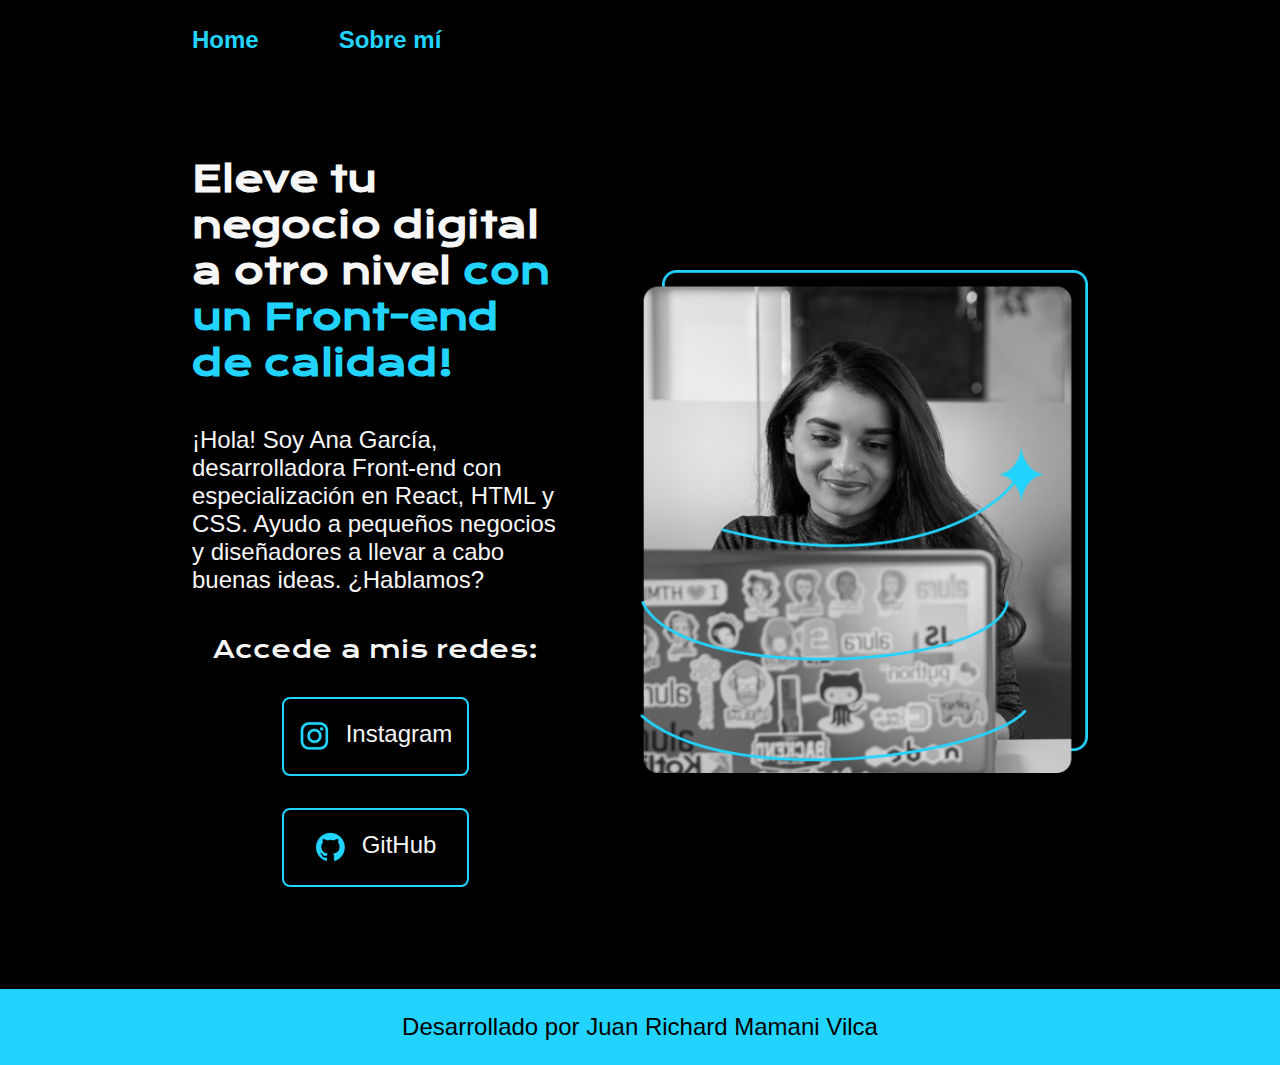
<file: index.html>
<!DOCTYPE html>
<html lang="es-mx">
<head>
    <meta charset="UTF-8"> 
    <meta http-equiv="X-UA-Compatible" content="IE=edge">
    <meta name="viewport" content="width=device-width, initial-scale=1.0">
    <title>Portafolio</title>
    <link rel="stylesheet" href="./styles/style.css">
</head>
<body>
    <header class="header">
        <nav class="header__menu">
            <a href="index.html" class="header__menu__link">Home</a>
            <a href="about.html" class="header__menu__link">Sobre mí</a>
        </nav>
    </header>
    <main class="presentacion">
        <section class="presentacion__contenido">
            <h1 class="presentacion__contenido__titulo">
                Eleve tu negocio digital a otro nivel 
                <strong class="titulo-destaque">con un Front-end de calidad!
                </strong></h1>
                <p class="presentacion__contenido__texto">¡Hola! Soy Ana García, desarrolladora Front-end con
                    especialización en React, HTML y CSS. Ayudo a pequeños
                    negocios y diseñadores a llevar a cabo buenas ideas.
                    ¿Hablamos?

                </p>
                <div class="presentacion__enlaces">
                    <h2 class="presentacion__enlaces__subtitulo">Accede a mis redes:</h2>
                    <a class="presentacion__enlaces__link" href="https://instagram.com/">
                        <img src="./assets/instagram.png" alt=""> Instagram</a>
                    <a class="presentacion__enlaces__link" href="https://github.com/">
                        <img src="./assets/github.png" alt=""> GitHub</a>
                </div>
        </section>
            <img class="presentacion__imagen" src="./assets/Imagem.png" alt="Foto de Ana García desarrolando un proyecto">
    </main>
    <footer class="footer">
        <p>Desarrollado por Juan Richard Mamani Vilca</p>
    </footer>
</body>
</html>
<!-- este es un comentario-->
</file>
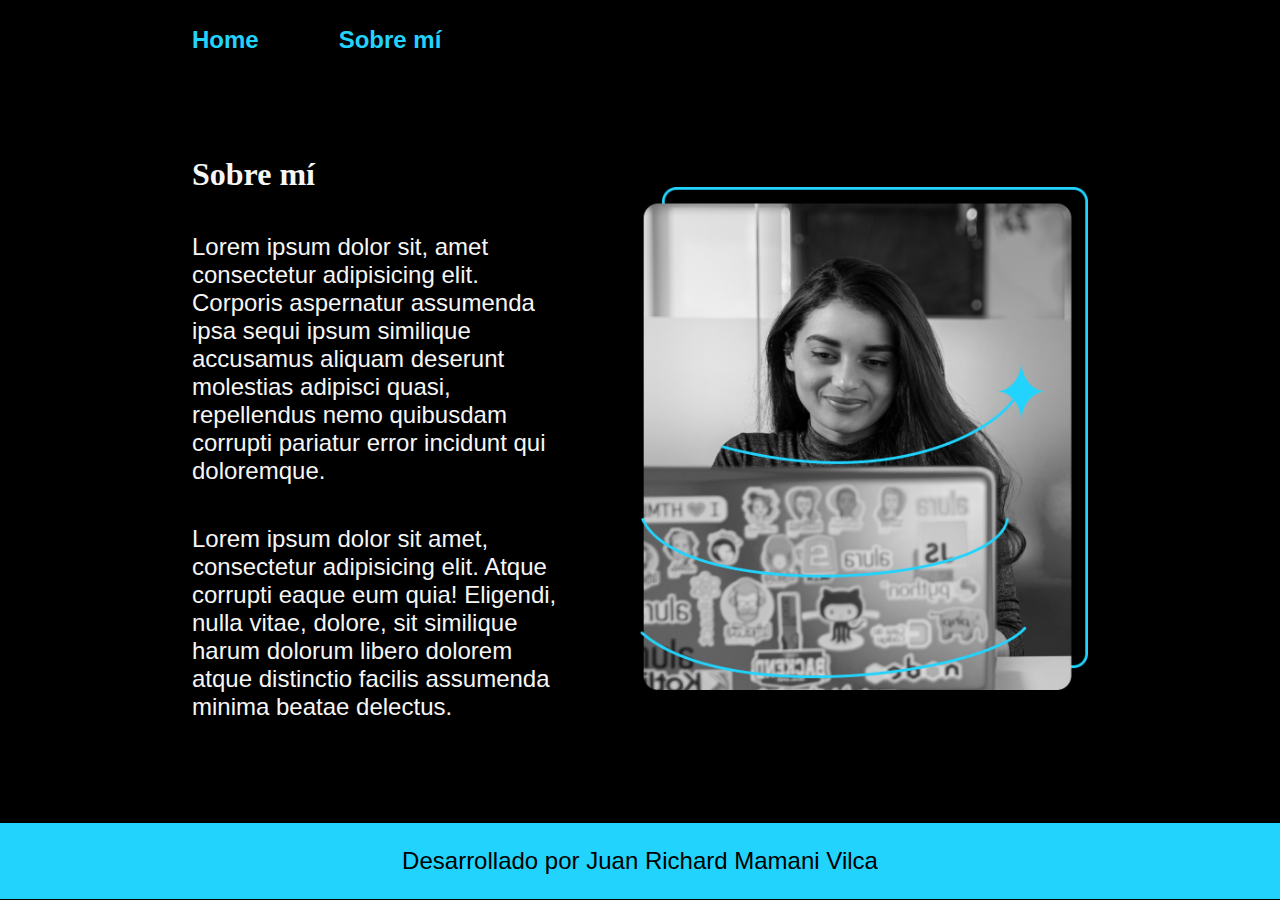
<file: about.html>
<!DOCTYPE html>
<html lang="es-mx">
<head>
    <meta charset="UTF-8">
    <meta name="viewport" content="width=device-width, initial-scale=1.0">
    <title>Sobre mí</title>
    <link rel="stylesheet" href="./styles/style.css">
</head>
<body>
    <header class="header">
        <nav class="header__menu">
            <a href="index.html" class="header__menu__link">Home</a>
            <a href="about.html" class="header__menu__link">Sobre mí</a>
        </nav>
    </header>
    <main class="presentacion">
        <section class="presentacion__contenido">
            <h1 class="presentacion__contenido">Sobre mí</h1>
            <p class="presentacion__contenido__texto">Lorem ipsum dolor sit, amet consectetur adipisicing elit. Corporis aspernatur assumenda ipsa sequi ipsum similique accusamus aliquam deserunt molestias adipisci quasi, repellendus nemo quibusdam corrupti pariatur error incidunt qui doloremque.</p>
            <p class="presentacion__contenido__texto">Lorem ipsum dolor sit amet, consectetur adipisicing elit. Atque corrupti eaque eum quia! Eligendi, nulla vitae, dolore, sit similique harum dolorum libero dolorem atque distinctio facilis assumenda minima beatae delectus.</p>
        </section>
        <img class="presentacion__imagen" src="./assets/Imagem.png" alt="Foto de ana desarrollando un proyecto">
    </main>
    <footer class="footer">
        <p>Desarrollado por Juan Richard Mamani Vilca</p>
    </footer>
</body>
</html>
</file>
<file: styles/style.css>
@import url('https://fonts.googleapis.com/css2?family=Krona+One&fami1y=Montserrat:ital,wght@0,l00..900;1,l00..900&display=swap');

:root{
    --colo-primario: #000000;
    --color-secundario: #f6f6f6;
    --color-terciario: #22d4fd;
    --color-hover: #272727;

    --fuente-montserrat:"Montserrat",sans-serif;
    --fuente-krona: "Krona one",sans-serif;
}

*{
    padding:0;
    margin: 0;
}
body{
    background-color: var(--colo-primario);
    color: var(--color-secundario);
    box-sizing: border-box;
}
.header{
    padding: 2% 0% 0% 15%;
}
.header__menu{
    display: flex;
    gap: 80px;
}
.header__menu__link{
    font-family:var(--fuente-montserrat);
    font-size:1.5rem;
    font-weight: 600;
    color: var(--color-terciario);
    text-decoration: none;
}
.presentacion{
    display: flex;
    align-items: center;
    justify-content: space-between;
    padding: 8% 15%;
    gap: 82px;
}
.presentacion__contenido{
    width: 50%;
    display: flex;
    flex-direction: column;
    gap: 40px;
}
.presentacion__contenido__titulo{
    font-size: 2.25rem;
    font-family: var(--fuente-krona);
}

.titulo-destaque{
    color:var(--color-terciario);
}

.presentacion__contenido__texto{
    font-size:1.5rem;
    font-family:var(--fuente-montserrat);
}
.presentacion__enlaces{
    display: flex;
    justify-content: space-between;
    flex-direction: column;
    align-items: center;
    gap: 32px;
}
.presentacion__enlaces__subtitulo{
    font-family: var(--fuente-krona);
    font-size:1.5rem;
    font-weight: 400;
}
.presentacion__enlaces__link{
    display: flex;
    justify-content: center;
    gap: 15px;
    width: 50%;
    text-align: center;
    padding: 21.5px 0;
    border-radius: 8px;
    font-family:var(--fuente-montserrat);
    font-size:1.5rem;
    font-weight: 600px;
    text-decoration: none;
    color: var(--color-secundario);
    border: 2px solid var(--color-terciario);
}
.presentacion__enlaces__link:hover{
    background-color: var(--color-hover);
}

.presentacion__imagen{
    width: 50%;
}

.footer{
    background-color: var(--color-terciario);
    padding:1.5rem;
    color: var(--colo-primario);
    text-align: center;
    font-family:var(--fuente-montserrat);
    font-size:1.5rem;
    font-weight: 400;
}

@media (max-width: 1250px){
    .header{
        padding: 10%;
    }
    .header__menu{
        justify-content: center;
    }

    .presentacion{
        flex-direction: column-reverse;
        padding: 5%;
    }
    .presentacion__contenido{
        width: auto;
    }
}
/*este es un comentario*/
</file>
